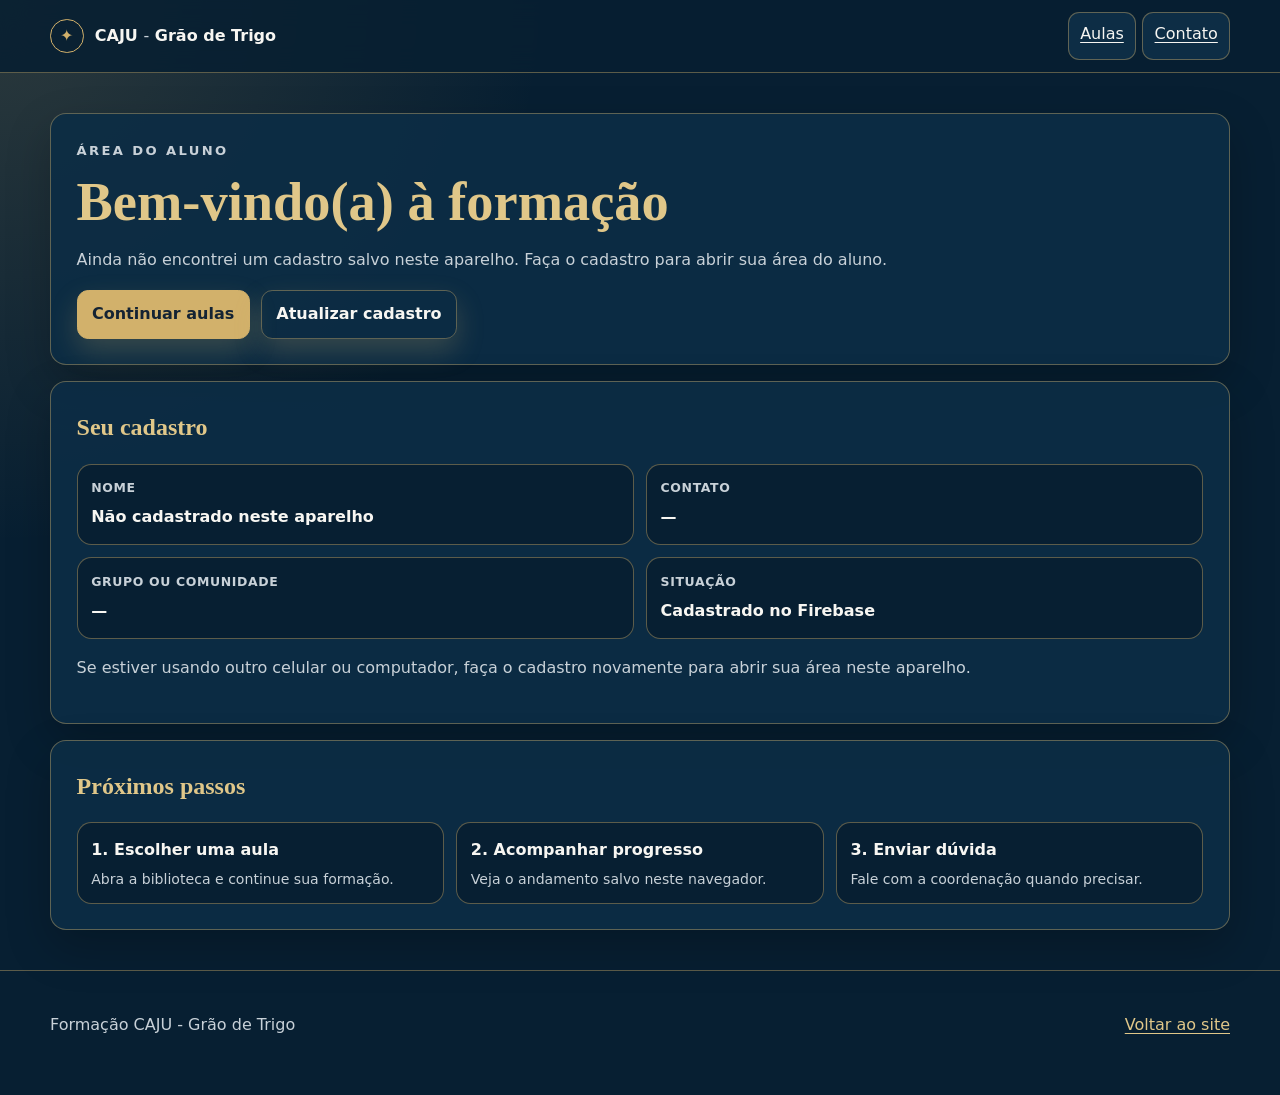
<file: aluno.html>
<!doctype html>
<html lang="pt-BR" data-theme="dark">
<head>
  <meta charset="utf-8">
  <meta name="viewport" content="width=device-width,initial-scale=1">
  <meta name="description" content="Área do aluno da Formação CAJU - Grão de Trigo.">
  <meta name="theme-color" content="#071f32">
  <title>Área do aluno | Formação CAJU - Grão de Trigo</title>
  <link rel="icon" href="assets/icons/favicon.svg" type="image/svg+xml">
  <link rel="stylesheet" href="css/styles.css?v=students4">
  <script defer src="js/config.js?v=students4"></script>
  <script defer src="js/student-area.js?v=students4"></script>
</head>
<body class="student-area-page">
  <a class="skip-link" href="#conteudo-aluno">Pular para a área do aluno</a>

  <header class="site-header">
    <div class="container header-row">
      <a class="brand" href="index.html" aria-label="Formação CAJU - Grão de Trigo — página inicial">
        <span class="brand-mark" aria-hidden="true">✦</span>
        <span class="brand-text"><strong>CAJU</strong> <span class="brand-separator">-</span> Grão de Trigo</span>
      </a>
      <div class="header-actions" aria-label="Ações do aluno">
        <a class="icon-btn" href="index.html#aulas">Aulas</a>
        <a class="icon-btn" href="index.html#contato">Contato</a>
      </div>
    </div>
  </header>

  <main id="conteudo-aluno" class="container student-area-shell">
    <section class="student-welcome-card" aria-labelledby="student-area-title">
      <p class="eyebrow">Área do aluno</p>
      <h1 id="student-area-title" data-student-area-title>Bem-vindo(a) à formação</h1>
      <p data-student-area-message>Carregando seu cadastro neste aparelho…</p>
      <div class="student-area-actions">
        <a class="btn" href="index.html#aulas">Continuar aulas</a>
        <a class="btn secondary" href="index.html#cadastro">Atualizar cadastro</a>
      </div>
    </section>

    <section class="student-data-card" aria-labelledby="student-data-title">
      <h2 id="student-data-title">Seu cadastro</h2>
      <dl class="student-data-list">
        <div><dt>Nome</dt><dd data-student-name>—</dd></div>
        <div><dt>Contato</dt><dd data-student-contact>—</dd></div>
        <div><dt>Grupo ou comunidade</dt><dd data-student-group>—</dd></div>
        <div><dt>Situação</dt><dd>Cadastrado no Firebase</dd></div>
      </dl>
      <p class="student-data-note">Se estiver usando outro celular ou computador, faça o cadastro novamente para abrir sua área neste aparelho.</p>
    </section>

    <section class="student-next-card" aria-labelledby="student-next-title">
      <h2 id="student-next-title">Próximos passos</h2>
      <div class="student-next-grid">
        <a href="index.html#aulas"><strong>1. Escolher uma aula</strong><span>Abra a biblioteca e continue sua formação.</span></a>
        <a href="index.html#jornada"><strong>2. Acompanhar progresso</strong><span>Veja o andamento salvo neste navegador.</span></a>
        <a href="index.html#contato"><strong>3. Enviar dúvida</strong><span>Fale com a coordenação quando precisar.</span></a>
      </div>
    </section>
  </main>

  <footer class="site-footer"><div class="container footer-row"><span>Formação CAJU - Grão de Trigo</span><a href="index.html">Voltar ao site</a></div></footer>
</body>
</html>
</file>
<file: css/styles.css>
:root {
  color-scheme: dark;
  --bg: #071f32;
  --surface: #0d2d45;
  --surface-2: #123851;
  --text: #f7f6f2;
  --muted: #c8d1d8;
  --gold: #d2b16b;
  --gold-strong: #e0c789;
  --wine: #c86472;
  --line: rgba(210,177,107,.42);
  --shadow: 0 18px 45px rgba(0,0,0,.22);
  --radius: 1rem;
  --max: 1180px;
  --font-scale: 1;
}

html[data-theme="light"] {
  color-scheme: light;
  --bg: #f4ead8;
  --surface: #fffaf1;
  --surface-2: #f0dfc1;
  --text: #2c2018;
  --muted: #65574b;
  --gold: #8b5f14;
  --gold-strong: #6f480a;
  --wine: #8d2d3e;
  --line: rgba(79,53,31,.26);
  --shadow: 0 16px 35px rgba(77,51,28,.12);
}

* { box-sizing: border-box; }
[hidden] { display: none !important; }
html { scroll-behavior: smooth; font-size: calc(100% * var(--font-scale)); }
body {
  margin: 0;
  background:
    radial-gradient(circle at 20% -10%, rgba(210,177,107,.08), transparent 30rem),
    var(--bg);
  color: var(--text);
  font-family: Inter, ui-sans-serif, system-ui, -apple-system, BlinkMacSystemFont, "Segoe UI", sans-serif;
  line-height: 1.65;
  min-height: 100vh;
}
img { max-width: 100%; height: auto; display: block; }
a { color: var(--gold-strong); text-underline-offset: .18em; }
a:hover { text-decoration-thickness: .14em; }
button, input { font: inherit; }
button { cursor: pointer; }

.skip-link {
  position: fixed; top: .5rem; left: .5rem; z-index: 999;
  transform: translateY(-180%);
  background: #fff; color: #111; padding: .7rem 1rem; border-radius: .5rem;
}
.skip-link:focus { transform: translateY(0); }

:focus-visible {
  outline: 3px solid #ffdd74;
  outline-offset: 3px;
}

.sr-only {
  position: absolute !important; width: 1px; height: 1px; padding: 0; margin: -1px;
  overflow: hidden; clip: rect(0,0,0,0); white-space: nowrap; border: 0;
}

.container { width: min(calc(100% - 2rem), var(--max)); margin-inline: auto; }

.site-header {
  position: sticky; top: 0; z-index: 50;
  backdrop-filter: blur(14px);
  background: color-mix(in srgb, var(--bg) 88%, transparent);
  border-bottom: 1px solid var(--line);
}
.header-row { display: flex; align-items: center; justify-content: space-between; gap: 1rem; min-height: 72px; }
.brand { display: inline-flex; align-items: center; gap: .7rem; color: var(--text); text-decoration: none; font-weight: 800; }
.brand-mark { width: 2.1rem; height: 2.1rem; border: 1px solid var(--gold); border-radius: 50%; display: grid; place-items: center; color: var(--gold); }
.header-actions { display: flex; flex-wrap: wrap; gap: .4rem; }
.icon-btn {
  min-width: 44px; min-height: 44px; padding: .5rem .7rem;
  border: 1px solid var(--line); border-radius: .7rem;
  background: var(--surface); color: var(--text);
}
.icon-btn:hover { border-color: var(--gold); }

.progress-track { position: fixed; inset: 0 0 auto 0; height: 4px; z-index: 70; background: transparent; }
.progress-bar { width: 0; height: 100%; background: var(--gold); }

.hero { padding: clamp(4.5rem, 10vw, 8rem) 0 4rem; text-align: center; }
.eyebrow { margin: 0 0 .8rem; color: var(--gold); font-size: .82rem; font-weight: 800; letter-spacing: .18em; text-transform: uppercase; }
.hero h1, .lesson-hero h1 {
  margin: 0;
  font-family: Georgia, "Times New Roman", serif;
  color: var(--gold-strong);
  font-size: 4.8rem;
  line-height: 1.02;
  text-wrap: balance;
}
.hero p { max-width: 760px; margin: 1.25rem auto 0; color: var(--muted); font-size: 1.2rem; }

.search-panel { margin: 2rem auto 0; max-width: 760px; text-align: left; }
.search-label { display: block; margin-bottom: .45rem; font-weight: 750; }
.search-wrap { display: flex; gap: .6rem; }
.search-wrap input {
  width: 100%; min-height: 50px; border: 1px solid var(--line); border-radius: .8rem;
  background: var(--surface); color: var(--text); padding: .75rem 1rem;
}
.search-note { margin: .55rem 0 0; color: var(--muted); font-size: .92rem; }

.section { padding: 2rem 0 5rem; }
.section-title { font-family: Georgia, "Times New Roman", serif; color: var(--gold-strong); font-size: 2.4rem; margin: 0 0 1.5rem; }

.lesson-grid { display: grid; grid-template-columns: repeat(auto-fit, minmax(min(100%, 260px), 1fr)); gap: 1rem; }
.lesson-card {
  display: flex; flex-direction: column; min-height: 320px;
  background: linear-gradient(155deg, color-mix(in srgb, var(--surface) 93%, transparent), var(--surface));
  border: 1px solid var(--line); border-radius: var(--radius); overflow: hidden; box-shadow: var(--shadow);
}
.lesson-card[hidden] { display: none; }
.lesson-card-cover { aspect-ratio: 16 / 9; background: radial-gradient(circle, rgba(210,177,107,.13), transparent 60%), var(--surface-2); overflow: hidden; }
.lesson-card-cover img { width: 100%; height: 100%; object-fit: cover; }
.lesson-card-cover.placeholder { display: grid; place-items: center; color: var(--gold); font: 700 3rem Georgia, serif; }
.lesson-card-body { display: flex; flex: 1; flex-direction: column; padding: 1.1rem; }
.lesson-meta { display: flex; gap: .5rem; flex-wrap: wrap; align-items: center; color: var(--muted); font-size: .8rem; text-transform: uppercase; letter-spacing: .08em; }
.pill { display: inline-flex; align-items: center; min-height: 28px; padding: .2rem .55rem; border: 1px solid var(--line); border-radius: 999px; }
.lesson-card h3 { margin: .8rem 0 .3rem; font-family: Georgia, "Times New Roman", serif; font-size: 1.55rem; color: var(--gold-strong); line-height: 1.15; }
.lesson-card p { margin: 0; color: var(--muted); }
.card-actions { display: flex; gap: .55rem; flex-wrap: wrap; margin-top: auto; padding-top: 1rem; }
.btn {
  display: inline-flex; align-items: center; justify-content: center; min-height: 44px; padding: .65rem .9rem;
  border-radius: .7rem; border: 1px solid var(--gold); background: var(--gold); color: #142333;
  font-weight: 800; text-decoration: none;
  box-shadow: 0 12px 28px color-mix(in srgb, var(--gold) 22%, transparent);
  transition: transform .18s ease, box-shadow .18s ease, border-color .18s ease, filter .18s ease;
}
.btn:hover { filter: brightness(1.05); transform: translateY(-2px); box-shadow: 0 16px 34px color-mix(in srgb, var(--gold) 30%, transparent); }
.btn.secondary { background: transparent; color: var(--text); border-color: var(--line); }
.btn.secondary:hover { border-color: var(--gold); }
.btn[aria-disabled="true"] { opacity: .55; cursor: not-allowed; }

.lesson-hero { padding: clamp(3rem, 8vw, 7rem) 0 2.5rem; }
.breadcrumbs { margin-bottom: 1.4rem; color: var(--muted); font-size: .92rem; }
.lesson-hero h1 { font-size: 4.2rem; }
.lesson-subtitle { max-width: 820px; margin: 1rem 0 0; color: var(--muted); font-size: 1.2rem; }
.lesson-badges { display: flex; gap: .5rem; flex-wrap: wrap; margin-top: 1.25rem; }


.lesson-main { min-width: 0; }
.lead-card { padding: clamp(1.2rem, 3vw, 2rem); background: var(--surface); border: 1px solid var(--line); border-radius: var(--radius); box-shadow: var(--shadow); }
.lead-card p { margin: 0; font-size: 1.08rem; color: var(--muted); }

.cover-figure, .media-card { margin: 1.5rem 0; }
.cover-figure img, .media-card img { border-radius: var(--radius); border: 1px solid var(--line); box-shadow: var(--shadow); width: 100%; }
figcaption { margin-top: .65rem; color: var(--muted); font-size: .92rem; }

.lesson-section { scroll-margin-top: 100px; padding: 2.5rem 0; border-bottom: 1px solid var(--line); }
.lesson-section h2 { font-family: Georgia, "Times New Roman", serif; color: var(--gold-strong); font-size: 2rem; line-height: 1.15; margin: 0 0 .8rem; }
.lesson-section p { color: var(--muted); max-width: 72ch; }

.media-gallery { display: grid; gap: 1rem; margin-top: 1.5rem; }
.media-card { margin: 0; padding: .8rem; border: 1px solid var(--line); border-radius: var(--radius); background: var(--surface); }
.media-card button { all: unset; display: block; cursor: zoom-in; width: 100%; }
.media-card h3 { margin: .8rem 0 .2rem; font-family: Georgia, serif; color: var(--gold-strong); font-size: 1.35rem; }
.media-card p { margin: 0; color: var(--muted); }

.pdf-card { margin: 2rem 0; padding: 1rem; border-left: 4px solid var(--gold); background: var(--surface); border-radius: .5rem; }
.pdf-card p { margin: 0 0 .8rem; color: var(--muted); }

.completion { margin: 2rem 0 4rem; padding: 1.2rem; border: 1px solid var(--line); border-radius: var(--radius); background: var(--surface); }
.completion[data-complete="true"] { border-color: var(--gold); }

.site-footer { border-top: 1px solid var(--line); padding: 2rem 0 3rem; color: var(--muted); }
.footer-row { display: flex; align-items: center; justify-content: space-between; gap: 1rem; flex-wrap: wrap; }
.mobile-bottom-nav { display: none; }
.site-credit {
  display: inline-flex;
  align-items: center;
  min-height: 44px;
  padding: .35rem .65rem;
  border: 1px solid var(--line);
  border-radius: .65rem;
  color: var(--gold-strong);
  font-size: .84rem;
  font-weight: 850;
  text-decoration: none;
}
.site-credit:hover {
  border-color: var(--gold);
  background: var(--surface);
}

.dialog-media { width: min(94vw, 1400px); max-height: 92vh; border: 1px solid var(--line); border-radius: var(--radius); padding: 0; background: var(--bg); color: var(--text); }
.dialog-media::backdrop { background: rgba(0,0,0,.78); }
.dialog-toolbar { display: flex; justify-content: space-between; gap: 1rem; align-items: center; padding: .75rem 1rem; border-bottom: 1px solid var(--line); }
.dialog-toolbar h2 { margin: 0; font-size: 1rem; }
.dialog-body { padding: 1rem; overflow: auto; max-height: calc(92vh - 65px); }
.dialog-body img { margin-inline: auto; }

.empty-state { padding: 1.5rem; border: 1px dashed var(--line); border-radius: var(--radius); color: var(--muted); }

@media (max-width: 820px) {
  .header-row { align-items: flex-start; padding: .65rem 0; }
  .brand-text { display: none; }}

@media (max-width: 520px) {
  .container { width: min(calc(100% - 1.2rem), var(--max)); }
  .hero { padding-top: 3.5rem; }
  .search-wrap { flex-direction: column; }
  .header-actions .text-label { display: none; }
}

@media (prefers-reduced-motion: reduce) {
  *, *::before, *::after { scroll-behavior: auto !important; transition: none !important; animation: none !important; }
}

@media (forced-colors: active) {
  .btn, .icon-btn, .lesson-card, .toc, .media-card { border: 1px solid ButtonText; }
}

/* =========================================================
   Leitor de aula v2 — sidebar + conteúdo HTML acessível
   ========================================================= */

.lesson-shell {
  display: grid;
  grid-template-columns: minmax(250px, 290px) minmax(0, 1fr);
  gap: clamp(1.5rem, 4vw, 3.5rem);
  align-items: start;
  padding: 2rem 0 5rem;
}

.lesson-sidebar {
  position: sticky;
  top: 88px;
  max-height: calc(100vh - 108px);
  overflow: auto;
  scrollbar-width: thin;
  border: 1px solid var(--line);
  border-radius: var(--radius);
  background: color-mix(in srgb, var(--surface) 96%, transparent);
  box-shadow: var(--shadow);
}

.sidebar-content { padding: .95rem; }
.sidebar-nav + .toc-nav,
.toc-nav + .sidebar-docs { margin-top: 1.1rem; padding-top: 1.1rem; border-top: 1px solid var(--line); }
.sidebar-heading {
  margin: 0 0 .65rem;
  color: var(--gold-strong);
  font-family: Georgia, "Times New Roman", serif;
  font-size: 1rem;
  letter-spacing: .02em;
}

.sidebar-lessons,
.toc-nav ol {
  list-style: none;
  padding: 0;
  margin: 0;
  display: grid;
  gap: .28rem;
}

.sidebar-lesson a,
.sidebar-lesson.is-pending {
  display: grid;
  grid-template-columns: 2.35rem 1fr;
  gap: .65rem;
  align-items: start;
  padding: .62rem;
  border-radius: .7rem;
  color: var(--text);
  text-decoration: none;
}
.sidebar-lesson a:hover,
.sidebar-lesson a[aria-current="page"] { background: var(--surface-2); }
.sidebar-lesson a[aria-current="page"] { box-shadow: inset 3px 0 0 var(--gold); }
.sidebar-lesson.is-pending { opacity: .58; }
.lesson-nav-number {
  display: grid;
  place-items: center;
  min-height: 2rem;
  border: 1px solid var(--line);
  border-radius: .55rem;
  color: var(--gold-strong);
  font-size: .78rem;
  font-weight: 900;
}
.sidebar-lesson strong { display: block; font-size: .86rem; line-height: 1.25; }
.sidebar-lesson small { display: block; margin-top: .15rem; color: var(--muted); font-size: .7rem; letter-spacing: .05em; text-transform: uppercase; }

.toc-nav a {
  display: grid;
  grid-template-columns: 2rem 1fr;
  gap: .45rem;
  padding: .46rem .52rem;
  border-radius: .55rem;
  color: var(--muted);
  text-decoration: none;
  font-size: .82rem;
  line-height: 1.3;
}
.toc-nav a > span { color: var(--gold); font-variant-numeric: tabular-nums; }
.toc-nav a:hover,
.toc-nav a.is-active,
.toc-nav a[aria-current="location"] { background: var(--surface-2); color: var(--text); }
.toc-nav a.is-active { box-shadow: inset 3px 0 0 var(--gold); }
.toc-empty { display: block; padding: .5rem; color: var(--muted); font-size: .82rem; }

.sidebar-docs { display: grid; gap: .45rem; }
.sidebar-action {
  display: block;
  min-height: 42px;
  padding: .55rem .65rem;
  border: 1px solid var(--line);
  border-radius: .6rem;
  color: var(--text);
  text-decoration: none;
  font-size: .82rem;
}
.sidebar-action:hover { border-color: var(--gold); background: var(--surface-2); }

.lesson-main { min-width: 0; max-width: 900px; }
.accessibility-note { margin-top: .75rem !important; font-size: .94rem !important; }

.prose { max-width: 74ch; }
.prose p { margin: 0 0 1rem; color: var(--muted); }
.prose p:last-child { margin-bottom: 0; }
.content-list {
  max-width: 72ch;
  margin: 1rem 0 0;
  padding-left: 1.35rem;
  color: var(--muted);
}
.content-list li + li { margin-top: .55rem; }
.content-callout {
  max-width: 72ch;
  margin: 1.25rem 0 0;
  padding: 1rem 1.1rem;
  border-left: 4px solid var(--gold);
  border-radius: .45rem;
  background: var(--surface);
}
.content-callout h3 { margin: 0 0 .35rem; color: var(--gold-strong); font-family: Georgia, serif; font-size: 1.05rem; }
.content-callout p { margin: 0; color: var(--muted); }
.content-quote {
  max-width: 68ch;
  margin: 1.2rem 0;
  padding: 1rem 1.2rem;
  border-left: 3px solid var(--gold);
  background: var(--surface);
  color: var(--text);
}
.content-quote p { margin: 0; }
.content-quote footer { margin-top: .55rem; color: var(--muted); }

.section-media {
  display: grid;
  gap: 1.25rem;
  margin-top: 1.6rem;
}
.inline-media { max-width: 100%; }
.inline-media button:focus-visible { outline: 3px solid #ffdd74; outline-offset: 4px; border-radius: var(--radius); }

.pdf-section { border-bottom: 0; }
.pdf-explanation { max-width: 70ch; }
.pdf-actions { display: flex; gap: .7rem; flex-wrap: wrap; margin-top: 1rem; }
.pdf-frame-slot { margin-top: 1rem; }
.pdf-frame-slot:empty { display: none; }
.pdf-frame {
  display: block;
  width: 100%;
  min-height: min(78vh, 760px);
  border: 1px solid var(--line);
  border-radius: var(--radius);
  background: #fff;
}

.mobile-nav-button { display: none; margin-top: 1.25rem; }
.mobile-sidebar-dialog {
  width: min(92vw, 420px);
  height: min(88vh, 780px);
  max-height: 88vh;
  margin: auto 0 auto auto;
  border: 1px solid var(--line);
  border-radius: var(--radius) 0 0 var(--radius);
  padding: 0;
  background: var(--bg);
  color: var(--text);
  box-shadow: var(--shadow);
}
.mobile-sidebar-dialog::backdrop { background: rgba(0,0,0,.68); }
.mobile-sidebar-toolbar {
  position: sticky;
  top: 0;
  z-index: 2;
  display: flex;
  align-items: center;
  justify-content: space-between;
  gap: 1rem;
  padding: .8rem .9rem;
  border-bottom: 1px solid var(--line);
  background: var(--bg);
}
.mobile-sidebar-toolbar h2 { margin: 0; color: var(--gold-strong); font: 700 1.05rem Georgia, serif; }
.mobile-sidebar-scroll { overflow: auto; height: calc(100% - 64px); }
.mobile-sidebar-dialog .sidebar-content { padding: .9rem; }

@media (max-width: 980px) {
  .lesson-shell { grid-template-columns: 1fr; }
  .lesson-sidebar { display: none; }
  .mobile-nav-button { display: inline-flex; }
  .lesson-main { max-width: none; }
}

@media (max-width: 620px) {
  .lesson-hero { padding-top: 2.3rem; }
  .pdf-actions { flex-direction: column; align-items: stretch; }
  .pdf-actions .btn { width: 100%; }
  .pdf-frame { min-height: 70vh; }
  .mobile-sidebar-dialog { width: 96vw; }
}

@media print {
  .site-header,
  .lesson-sidebar,
  .mobile-nav-button,
  .progress-track,
  .pdf-actions,
  .completion,
  .site-footer { display: none !important; }
  body { background: #fff; color: #000; }
  .lesson-shell { display: block; padding: 0; }
  .lesson-main { max-width: none; }
  .lesson-section { break-inside: avoid; }
  .media-card { break-inside: avoid; box-shadow: none; }
}

/* =========================================================
   Página inicial v3 — sidebar + visual editorial responsivo
   ========================================================= */

.home-page {
  background:
    linear-gradient(90deg, transparent 0 49.8%, rgba(210,177,107,.025) 50%, transparent 50.2%),
    radial-gradient(circle at 76% 8%, rgba(210,177,107,.12), transparent 24rem),
    radial-gradient(circle at 8% 18%, rgba(200,100,114,.06), transparent 22rem),
    var(--bg);
}

.home-page .container {
  width: min(calc(100% - 2rem), 1380px);
}

.home-page .site-header {
  box-shadow: 0 1px 0 rgba(255,255,255,.015);
}

.home-page .brand-text strong {
  color: var(--gold-strong);
  font-weight: 900;
}

.home-shell {
  display: grid;
  grid-template-columns: minmax(250px, 285px) minmax(0, 1fr);
  gap: clamp(1.5rem, 3vw, 3rem);
  align-items: start;
  padding-block: 1.2rem 4rem;
}

.home-sidebar {
  position: sticky;
  top: 88px;
  max-height: calc(100vh - 105px);
  overflow: auto;
  scrollbar-width: thin;
  scrollbar-color: var(--line) transparent;
}

.home-sidebar > div > .sidebar-content,
.home-mobile-sidebar .sidebar-content {
  border: 1px solid var(--line);
  border-radius: 1.15rem;
  background:
    linear-gradient(160deg, rgba(255,255,255,.025), transparent 32%),
    color-mix(in srgb, var(--surface) 96%, transparent);
  box-shadow: var(--shadow);
}

.sidebar-library-mark {
  min-height: 118px;
  margin: -.95rem -.95rem 1rem;
  padding: 1.15rem;
  display: grid;
  align-content: center;
  justify-items: start;
  position: relative;
  overflow: hidden;
  border-bottom: 1px solid var(--line);
  background:
    radial-gradient(circle at 82% 28%, rgba(210,177,107,.17), transparent 6rem),
    linear-gradient(135deg, color-mix(in srgb, var(--surface-2) 82%, transparent), var(--surface));
}

.sidebar-library-mark::before,
.sidebar-library-mark::after {
  content: "";
  position: absolute;
  border: 1px solid var(--line);
  transform: rotate(45deg);
}
.sidebar-library-mark::before { width: 82px; height: 82px; right: -28px; top: -26px; }
.sidebar-library-mark::after { width: 36px; height: 36px; right: 34px; bottom: -18px; }
.sidebar-library-mark span {
  font: 800 1.65rem/1 Georgia, "Times New Roman", serif;
  letter-spacing: .18em;
  color: var(--gold-strong);
}
.sidebar-library-mark i {
  display: block;
  width: 58px;
  height: 1px;
  margin-top: .75rem;
  background: var(--gold);
  box-shadow: 16px 6px 0 -0.3px var(--gold);
}

.home-primary-nav {
  display: grid;
  gap: .22rem;
}

.home-nav-link {
  display: flex;
  align-items: center;
  gap: .65rem;
  min-height: 42px;
  padding: .55rem .65rem;
  border-radius: .65rem;
  color: var(--text);
  text-decoration: none;
  font-size: .86rem;
  font-weight: 700;
}
.home-nav-link span { width: 1.35rem; color: var(--gold); text-align: center; }
.home-nav-link:hover,
.home-nav-link[aria-current="page"] { background: var(--surface-2); }

.home-primary-nav .home-nav-link {
  min-height: 44px;
  padding-block: .45rem;
}

.home-sidebar .sidebar-library-mark,
.home-mobile-sidebar .sidebar-library-mark {
  min-height: 78px;
  margin-bottom: .7rem;
  padding: .85rem 1rem;
}

.home-sidebar .student-panel,
.home-mobile-sidebar .student-panel {
  margin-bottom: .75rem;
  padding: .7rem;
}

.home-sidebar .student-help,
.home-mobile-sidebar .student-help {
  margin-top: .35rem;
  font-size: .68rem;
}

.home-sidebar .home-lessons-nav,
.home-mobile-sidebar .home-lessons-nav {
  margin-top: .85rem;
  padding-top: .85rem;
}

.home-sidebar .sidebar-growth-note,
.home-mobile-sidebar .sidebar-growth-note {
  margin-top: .75rem;
  padding: .65rem;
}

.sidebar-more {
  margin-top: .18rem;
}

.sidebar-more summary {
  display: flex;
  align-items: center;
  min-height: 44px;
  padding: .45rem .65rem;
  border-radius: .65rem;
  color: var(--gold-strong);
  font-size: .84rem;
  font-weight: 800;
  cursor: pointer;
}

.sidebar-more summary:hover,
.sidebar-more[open] summary {
  background: var(--surface-2);
}

.sidebar-more-grid {
  display: grid;
  grid-template-columns: repeat(2, minmax(0, 1fr));
  gap: .22rem;
  margin-top: .18rem;
}

.sidebar-more-grid .home-nav-link {
  min-height: 44px;
  padding-inline: .45rem;
  font-size: .78rem;
}

.sidebar-more-grid .home-nav-link span {
  width: 1rem;
}

.home-lessons-nav {
  margin-top: 1.1rem;
  padding-top: 1.1rem;
  border-top: 1px solid var(--line);
}
.sidebar-title-row {
  display: flex;
  align-items: center;
  justify-content: space-between;
  gap: .8rem;
}
.sidebar-count {
  display: inline-grid;
  place-items: center;
  min-width: 2.6rem;
  min-height: 1.7rem;
  padding-inline: .4rem;
  border: 1px solid var(--line);
  border-radius: 999px;
  color: var(--muted);
  font-size: .7rem;
  font-weight: 900;
  font-variant-numeric: tabular-nums;
}

.sidebar-growth-note {
  display: grid;
  grid-template-columns: auto 1fr;
  gap: .65rem;
  margin-top: 1rem;
  padding: .8rem;
  border: 1px dashed var(--line);
  border-radius: .75rem;
  color: var(--muted);
}
.sidebar-growth-note strong,
.sidebar-growth-note small { display: block; }
.sidebar-growth-note strong { color: var(--text); font-size: .78rem; }
.sidebar-growth-note small { margin-top: .2rem; font-size: .69rem; line-height: 1.35; }
.growth-dot {
  width: .65rem;
  height: .65rem;
  margin-top: .22rem;
  border-radius: 50%;
  background: var(--gold);
  box-shadow: 0 0 0 4px color-mix(in srgb, var(--gold) 12%, transparent);
}

.home-main { min-width: 0; }
.home-menu-button { display: none; }

.home-hero {
  position: relative;
  isolation: isolate;
  display: grid;
  grid-template-columns: minmax(0, 1.08fr) minmax(320px, .92fr);
  gap: clamp(1.4rem, 3vw, 2.5rem);
  align-items: stretch;
  min-height: 590px;
  padding: clamp(1.4rem, 3vw, 2.4rem);
  overflow: hidden;
  border: 1px solid var(--line);
  border-radius: 1.4rem;
  background:
    radial-gradient(circle at 82% 12%, color-mix(in srgb, var(--gold) 18%, transparent), transparent 14rem),
    radial-gradient(circle at 8% 88%, color-mix(in srgb, var(--wine) 22%, transparent), transparent 15rem),
    linear-gradient(135deg, rgba(210,177,107,.05), transparent 40%),
    var(--surface);
  box-shadow: var(--shadow);
}

.home-hero::before {
  content: "";
  position: absolute;
  z-index: -1;
  width: 320px;
  height: 320px;
  left: -180px;
  bottom: -190px;
  border: 1px solid var(--line);
  border-radius: 50%;
  box-shadow: 0 0 0 46px rgba(210,177,107,.025), 0 0 0 92px rgba(210,177,107,.018);
}

.home-hero-copy {
  display: flex;
  flex-direction: column;
  justify-content: center;
  padding: clamp(.3rem, 2vw, 1.3rem);
}

.home-hero h1 {
  max-width: 9ch;
  margin: 0;
  color: var(--gold-strong);
  font: 700 5rem/.94 Georgia, "Times New Roman", serif;
  letter-spacing: 0;
  text-wrap: balance;
}

.home-hero-lead {
  max-width: 620px;
  margin: 1.35rem 0 0;
  color: var(--muted);
  font-size: 1.15rem;
  line-height: 1.65;
}

.hero-actions {
  display: flex;
  flex-wrap: wrap;
  gap: .7rem;
  margin-top: 1.7rem;
}

.home-highlight-grid {
  display: grid;
  grid-template-columns: repeat(3, minmax(0, 1fr));
  gap: .9rem;
  margin-top: 1rem;
}

.home-highlight-grid article {
  position: relative;
  overflow: hidden;
  min-height: 150px;
  padding: 1rem;
  border: 1px solid var(--line);
  border-radius: 1rem;
  background:
    linear-gradient(145deg, color-mix(in srgb, var(--surface-2) 72%, transparent), var(--surface));
  box-shadow: 0 14px 32px rgba(0,0,0,.14);
}

.home-highlight-grid article::after {
  content: "";
  position: absolute;
  width: 110px;
  height: 110px;
  right: -48px;
  bottom: -58px;
  border: 1px solid color-mix(in srgb, var(--gold) 55%, transparent);
  border-radius: 50%;
}

.home-highlight-grid span {
  display: grid;
  place-items: center;
  width: 2.25rem;
  height: 2.25rem;
  margin-bottom: .85rem;
  border-radius: .8rem;
  background: color-mix(in srgb, var(--gold) 20%, transparent);
  color: var(--gold-strong);
  font-weight: 950;
}

.home-highlight-grid strong {
  display: block;
  color: var(--text);
  font-size: 1rem;
}

.home-highlight-grid p {
  margin: .3rem 0 0;
  color: var(--muted);
  font-size: .86rem;
  line-height: 1.5;
}

.home-stats {
  display: flex;
  flex-wrap: wrap;
  gap: 1.5rem;
  margin: 2rem 0 0;
  padding: 1.1rem 0 0;
  border-top: 1px solid var(--line);
}
.home-stats div { min-width: 100px; }
.home-stats dt {
  color: var(--gold-strong);
  font: 700 1.65rem/1 Georgia, "Times New Roman", serif;
}
.home-stats dd { margin: .3rem 0 0; color: var(--muted); font-size: .72rem; text-transform: uppercase; letter-spacing: .08em; }

.home-hero-visual {
  position: relative;
  display: flex;
  flex-direction: column;
  justify-content: end;
  margin: 0;
  min-height: 100%;
  padding: .8rem;
  border: 1px solid var(--line);
  border-radius: 1.1rem;
  background: var(--surface-2);
  overflow: hidden;
}

.hero-image-frame {
  position: absolute;
  inset: 0;
  overflow: hidden;
}
.hero-image-frame::after {
  content: "";
  position: absolute;
  inset: 0;
  background: linear-gradient(to top, rgba(3,17,28,.98) 0%, rgba(3,17,28,.52) 32%, transparent 66%);
  pointer-events: none;
}
.hero-image-frame picture,
.hero-image-frame img { width: 100%; height: 100%; }
.hero-image-frame img { object-fit: cover; object-position: center; }

.home-hero-visual figcaption {
  position: relative;
  z-index: 2;
  display: grid;
  gap: .28rem;
  margin: auto .25rem .25rem;
  padding: 1rem;
  color: #f9f5e9;
}
.home-hero-visual figcaption strong { font: 700 1.45rem/1.15 Georgia, serif; color: #f0d28f; }
.home-hero-visual figcaption > span:last-child { max-width: 36ch; color: #d8dde1; font-size: .86rem; }
.hero-visual-kicker { color: #e3bd6a; font-size: .72rem; font-weight: 900; text-transform: uppercase; letter-spacing: .13em; }

.home-intro-strip {
  display: grid;
  grid-template-columns: repeat(3, 1fr);
  gap: 1px;
  margin: 1.2rem 0 0;
  overflow: hidden;
  border: 1px solid var(--line);
  border-radius: 1rem;
  background: var(--line);
}
.home-intro-strip > div {
  display: grid;
  grid-template-columns: auto 1fr;
  column-gap: .85rem;
  align-items: start;
  padding: 1.05rem;
  background: var(--surface);
}
.home-intro-strip strong,
.home-intro-strip small { grid-column: 2; }
.home-intro-strip strong { color: var(--text); font-size: .9rem; }
.home-intro-strip small { margin-top: .18rem; color: var(--muted); font-size: .76rem; line-height: 1.45; }
.intro-icon {
  grid-row: 1 / span 2;
  display: grid;
  place-items: center;
  width: 2rem;
  height: 2rem;
  border: 1px solid var(--line);
  border-radius: 50%;
  color: var(--gold-strong);
  font-size: .68rem;
  font-weight: 900;
}

.start-section,
.access-section,
.contact-section,
.feedback-section,
.journey-section,
.next-section,
.experience-section,
.faq-section {
  margin-top: 1.2rem;
  border: 1px solid var(--line);
  border-radius: .9rem;
  background:
    linear-gradient(135deg, color-mix(in srgb, var(--surface) 94%, transparent), color-mix(in srgb, var(--surface-2) 80%, transparent));
  box-shadow: var(--shadow);
}

.start-section {
  display: grid;
  grid-template-columns: minmax(0, .8fr) minmax(0, 1.2fr);
  gap: 1px;
  overflow: hidden;
  background-color: var(--line);
}

.start-copy,
.start-steps article,
.access-section > div,
.access-list li {
  background: var(--surface);
}

.start-copy {
  padding: clamp(1rem, 3vw, 1.55rem);
}

.start-copy h2,
.access-section h2 {
  margin: 0;
  color: var(--gold-strong);
  font: 700 2rem/1.12 Georgia, "Times New Roman", serif;
}

.start-copy p:last-child,
.access-section p {
  margin: .8rem 0 0;
  color: var(--muted);
}

.start-steps {
  display: grid;
  grid-template-columns: repeat(3, minmax(0, 1fr));
  gap: 1px;
}

.start-steps article {
  min-width: 0;
  padding: 1rem;
}

.start-steps span {
  display: inline-grid;
  place-items: center;
  width: 2rem;
  height: 2rem;
  border: 1px solid var(--line);
  border-radius: 999px;
  color: var(--gold-strong);
  font-size: .78rem;
  font-weight: 900;
}

.start-steps h3 {
  margin: .8rem 0 .35rem;
  color: var(--text);
  font-size: 1rem;
  line-height: 1.25;
}

.start-steps p {
  margin: 0;
  color: var(--muted);
  font-size: .84rem;
  line-height: 1.5;
}

.access-section {
  display: grid;
  grid-template-columns: minmax(0, .9fr) minmax(0, 1.1fr);
  gap: 1px;
  overflow: hidden;
  background-color: var(--line);
}

.access-section > div {
  padding: clamp(1rem, 3vw, 1.55rem);
}

.access-list {
  list-style: none;
  display: grid;
  grid-template-columns: repeat(2, minmax(0, 1fr));
  gap: 1px;
  margin: 0;
  padding: 0;
}

.access-list li {
  display: grid;
  gap: .25rem;
  padding: 1rem;
}

.access-list strong {
  color: var(--text);
}

.access-list span {
  color: var(--muted);
  font-size: .84rem;
  line-height: 1.45;
}

.contact-section {
  display: grid;
  grid-template-columns: minmax(0, .9fr) minmax(0, 1.1fr);
  gap: 1px;
  overflow: hidden;
  background-color: var(--line);
}

.contact-copy,
.contact-form {
  background: var(--surface);
  padding: clamp(1rem, 3vw, 1.55rem);
}

.contact-copy h2 {
  margin: 0;
  color: var(--gold-strong);
  font: 700 2rem/1.12 Georgia, "Times New Roman", serif;
}

.contact-copy p:last-of-type {
  margin: .8rem 0 0;
  color: var(--muted);
}

.firebase-status {
  margin: .85rem 0 0;
  padding: .65rem .75rem;
  border: 1px solid var(--line);
  border-radius: .75rem;
  background: var(--bg);
  color: var(--muted);
  font-size: .8rem;
  line-height: 1.45;
}

.firebase-status[data-state="ready"] {
  border-color: color-mix(in srgb, #61d98b 45%, var(--line));
  color: #61d98b;
}

.contact-options {
  display: flex;
  flex-wrap: wrap;
  gap: .55rem;
  margin-top: 1rem;
}

.contact-option {
  display: inline-flex;
  align-items: center;
  min-height: 44px;
  padding: .5rem .7rem;
  border: 1px solid var(--line);
  border-radius: .65rem;
  color: var(--text);
  text-decoration: none;
  font-size: .86rem;
  font-weight: 800;
}

.contact-option:hover {
  border-color: var(--gold);
  background: var(--surface-2);
}

.contact-form {
  display: grid;
  gap: .9rem;
}

.contact-form-grid {
  display: grid;
  grid-template-columns: repeat(2, minmax(0, 1fr));
  gap: .8rem;
}

.contact-form label {
  display: grid;
  gap: .4rem;
  color: var(--text);
  font-weight: 800;
  font-size: .88rem;
}

.contact-form input,
.contact-form select,
.contact-form textarea {
  width: 100%;
  min-height: 48px;
  padding: .72rem .8rem;
  border: 1px solid var(--line);
  border-radius: .7rem;
  background: var(--bg);
  color: var(--text);
}

.contact-form textarea {
  min-height: 10rem;
}

.contact-actions {
  display: flex;
  flex-wrap: wrap;
  gap: .65rem;
}

.contact-status {
  min-height: 1.45em;
  margin: 0;
  color: var(--muted);
  font-size: .82rem;
}

.feedback-section {
  display: grid;
  grid-template-columns: minmax(0, .85fr) minmax(0, 1.15fr);
  gap: 1px;
  overflow: hidden;
  background-color: var(--line);
}

.feedback-copy,
.feedback-form {
  background: var(--surface);
  padding: clamp(1rem, 3vw, 1.55rem);
}

.feedback-copy h2 {
  margin: 0;
  color: var(--gold-strong);
  font: 700 2rem/1.12 Georgia, "Times New Roman", serif;
}

.feedback-copy p:last-child {
  margin: .8rem 0 0;
  color: var(--muted);
}

.feedback-form {
  display: grid;
  gap: .9rem;
}

.feedback-form fieldset {
  display: grid;
  grid-template-columns: repeat(3, minmax(0, 1fr));
  gap: .65rem;
  margin: 0;
  padding: 0;
  border: 0;
}

.feedback-form .feedback-tags {
  grid-template-columns: repeat(3, minmax(0, 1fr));
  padding-top: .15rem;
}

.feedback-form legend {
  grid-column: 1 / -1;
  margin-bottom: .15rem;
  color: var(--text);
  font-size: .88rem;
  font-weight: 800;
}

.feedback-form label {
  display: grid;
  gap: .4rem;
  color: var(--text);
  font-weight: 800;
  font-size: .88rem;
}

.feedback-form fieldset label {
  position: relative;
  grid-template-columns: 1fr;
  align-items: center;
  min-height: 48px;
  padding: .7rem .75rem .7rem 2.7rem;
  border: 1px solid var(--line);
  border-radius: .7rem;
  background: var(--bg);
  cursor: pointer;
}

.feedback-form .feedback-tags label {
  min-height: 44px;
  padding: .62rem .65rem;
  text-align: center;
}

.feedback-form input[type="radio"],
.feedback-form input[type="checkbox"] {
  position: absolute;
  inset: 0;
  width: 100%;
  height: 100%;
  opacity: 0;
  accent-color: var(--gold);
  cursor: pointer;
}

.feedback-form fieldset label::before {
  content: "";
  position: absolute;
  left: .85rem;
  top: 50%;
  width: 1rem;
  height: 1rem;
  border: 2px solid var(--line);
  border-radius: 50%;
  transform: translateY(-50%);
}

.feedback-form .feedback-tags label::before {
  display: none;
}

.feedback-form fieldset label:has(input:checked) {
  border-color: var(--gold);
  background: var(--surface-2);
}

.feedback-form fieldset label:has(input:checked)::before {
  border-color: var(--gold);
  box-shadow: inset 0 0 0 4px var(--surface-2);
  background: var(--gold);
}

.feedback-form textarea {
  width: 100%;
  min-height: 8rem;
  padding: .72rem .8rem;
  border: 1px solid var(--line);
  border-radius: .7rem;
  background: var(--bg);
  color: var(--text);
}

.feedback-status {
  min-height: 1.45em;
  margin: 0;
  color: var(--muted);
  font-size: .82rem;
}

.journey-section {
  display: grid;
  grid-template-columns: minmax(0, .95fr) minmax(0, 1.05fr);
  gap: 1px;
  overflow: hidden;
  background-color: var(--line);
}

.journey-copy,
.journey-panel {
  background: var(--surface);
  padding: clamp(1rem, 3vw, 1.55rem);
}

.journey-copy h2,
.next-section h2 {
  margin: 0;
  color: var(--gold-strong);
  font: 700 2rem/1.12 Georgia, "Times New Roman", serif;
}

.journey-copy p:last-of-type,
.next-section p,
.experience-grid p,
.faq-list p {
  color: var(--muted);
}

.journey-actions,
.next-actions {
  display: flex;
  flex-wrap: wrap;
  gap: .65rem;
  margin-top: 1rem;
}

.journey-panel {
  display: grid;
  align-content: center;
  gap: .75rem;
}

.journey-label {
  color: var(--muted);
  font-size: .76rem;
  font-weight: 850;
  letter-spacing: .08em;
  text-transform: uppercase;
}

.journey-panel strong {
  color: var(--gold-strong);
  font: 800 clamp(3rem, 8vw, 5.2rem)/.95 Georgia, "Times New Roman", serif;
}

.journey-bar {
  height: .85rem;
  overflow: hidden;
  border: 1px solid var(--line);
  border-radius: 999px;
  background: var(--bg);
}

.journey-bar span {
  display: block;
  width: 0;
  height: 100%;
  border-radius: inherit;
  background: linear-gradient(90deg, var(--gold), var(--gold-strong));
  transition: width .35s ease;
}

.journey-panel p {
  margin: 0;
  color: var(--text);
  font-weight: 800;
}

.journey-panel small {
  color: var(--muted);
}

.next-section {
  display: grid;
  grid-template-columns: minmax(0, .85fr) minmax(0, 1.15fr);
  gap: 1px;
  overflow: hidden;
  background-color: var(--line);
}

.next-section > div,
.next-card {
  background: var(--surface);
  padding: clamp(1rem, 3vw, 1.55rem);
}

.next-card {
  display: grid;
  gap: .7rem;
}

.next-card strong {
  color: var(--text);
  font-size: 1.05rem;
}

.next-icon {
  display: inline-grid;
  place-items: center;
  width: 3rem;
  height: 3rem;
  border: 1px solid var(--gold);
  border-radius: 1rem;
  background: color-mix(in srgb, var(--gold) 12%, transparent);
}

.experience-section,
.faq-section {
  padding: clamp(1rem, 3vw, 1.55rem);
}

.experience-grid {
  display: grid;
  grid-template-columns: repeat(3, minmax(0, 1fr));
  gap: .8rem;
  margin-top: 1rem;
}

.experience-grid article {
  min-width: 0;
  padding: 1rem;
  border: 1px solid var(--line);
  border-radius: .85rem;
  background: var(--surface);
}

.experience-grid span {
  display: inline-grid;
  place-items: center;
  width: 2.4rem;
  height: 2.4rem;
  border: 1px solid var(--line);
  border-radius: 999px;
  color: var(--gold-strong);
  font-weight: 900;
}

.experience-grid h3 {
  margin: .8rem 0 .35rem;
  color: var(--text);
  font-size: 1.02rem;
}

.experience-grid p {
  margin: 0;
  font-size: .86rem;
  line-height: 1.55;
}

.faq-list {
  display: grid;
  gap: .7rem;
  margin-top: 1rem;
}

.faq-list details {
  border: 1px solid var(--line);
  border-radius: .85rem;
  background: var(--surface);
}

.faq-list summary {
  padding: .85rem 1rem;
  color: var(--text);
  font-weight: 850;
  cursor: pointer;
}

.faq-list details[open] summary {
  color: var(--gold-strong);
  border-bottom: 1px solid var(--line);
}

.faq-list p {
  margin: 0;
  padding: .9rem 1rem 1rem;
}

.search-section {
  margin-top: 2.6rem;
  padding: clamp(1.25rem, 3vw, 1.8rem);
  border: 1px solid var(--line);
  border-radius: 1rem;
  background: color-mix(in srgb, var(--surface) 94%, transparent);
}
.search-heading,
.section-heading-row {
  display: flex;
  align-items: end;
  justify-content: space-between;
  gap: 1.5rem;
}
.search-heading h2 {
  margin: 0;
  color: var(--gold-strong);
  font: 700 2.4rem/1.1 Georgia, serif;
}
.search-heading > p { margin: 0 0 .25rem; color: var(--muted); font-size: .85rem; }
.home-search-panel { max-width: none; margin-top: 1.15rem; }
.home-search-panel .search-wrap { position: relative; }
.search-icon {
  position: absolute;
  left: 1rem;
  top: 50%;
  transform: translateY(-50%);
  color: var(--gold-strong);
  font-size: 1.2rem;
  pointer-events: none;
}
.home-search-panel input { padding-left: 2.8rem; min-height: 56px; }

.home-lessons-section { padding-top: 3.4rem; }
.section-heading-row { margin-bottom: 1.5rem; }
.section-heading-row .section-title { margin: 0; }
.section-support { max-width: 46ch; margin: 0 0 .2rem; color: var(--muted); text-align: right; }

.home-page .lesson-grid {
  grid-template-columns: repeat(2, minmax(0, 1fr));
  gap: 1.15rem;
}

.home-page .lesson-card {
  min-height: 440px;
  border-radius: 1.1rem;
  transition: transform .18s ease, border-color .18s ease, box-shadow .18s ease;
}
.home-page .lesson-card:hover {
  transform: translateY(-3px);
  border-color: color-mix(in srgb, var(--gold) 70%, var(--line));
  box-shadow: 0 22px 55px rgba(0,0,0,.24);
}
.home-page .lesson-card-cover { aspect-ratio: 16 / 8.4; }
.home-page .lesson-card-cover img { object-position: center; }
.home-page .lesson-card-cover.placeholder {
  position: relative;
  isolation: isolate;
  place-items: unset;
  align-content: center;
  justify-content: center;
  text-align: center;
  gap: .15rem;
  background:
    radial-gradient(circle at 50% 45%, rgba(210,177,107,.12), transparent 8rem),
    linear-gradient(145deg, var(--surface-2), var(--surface));
}
.home-page .lesson-card-cover.placeholder::before,
.home-page .lesson-card-cover.placeholder::after {
  content: "";
  position: absolute;
  z-index: -1;
  border: 1px solid var(--line);
  transform: rotate(45deg);
}
.home-page .lesson-card-cover.placeholder::before { width: 130px; height: 130px; left: -62px; bottom: -68px; }
.home-page .lesson-card-cover.placeholder::after { width: 82px; height: 82px; right: -38px; top: -40px; }
.placeholder-glyph { color: var(--gold); font: 400 1.3rem Georgia, serif; }
.placeholder-number { color: var(--gold-strong); font: 700 3rem/1 Georgia, serif; }
.placeholder-axis { color: var(--muted); font-size: .65rem; font-weight: 900; letter-spacing: .18em; }

.home-page .lesson-card-body { padding: 1.25rem; }
.lesson-number-label { color: var(--gold-strong); font-weight: 900; }
.completion-pill { border-color: color-mix(in srgb, var(--gold) 70%, var(--line)); color: var(--gold-strong); }
.home-page .lesson-card h3 { font-size: 1.65rem; }
.lesson-card-subtitle { margin-bottom: .7rem !important; color: var(--text) !important; font-size: .86rem; font-weight: 700; line-height: 1.45; }
.home-page .lesson-card-body > p:last-of-type { font-size: .9rem; }

.growth-card {
  position: relative;
  overflow: hidden;
  display: grid;
  grid-template-columns: minmax(0, 1fr) auto;
  gap: 2rem;
  align-items: center;
  margin-top: 1rem;
  padding: clamp(1.4rem, 3vw, 2rem);
  border: 1px solid var(--line);
  border-radius: 1rem;
  background: linear-gradient(120deg, var(--surface), color-mix(in srgb, var(--surface-2) 72%, var(--surface)));
}
.growth-card h2 { margin: 0; color: var(--gold-strong); font: 700 2.2rem/1.1 Georgia, serif; }
.growth-card p:last-child { max-width: 70ch; margin: .7rem 0 0; color: var(--muted); }
.growth-sequence { display: flex; align-items: center; gap: .4rem; }
.growth-sequence span {
  display: grid;
  place-items: center;
  width: 2.8rem;
  height: 2.8rem;
  border: 1px solid var(--line);
  border-radius: .7rem;
  color: var(--gold-strong);
  font-weight: 900;
}

.home-mobile-sidebar .mobile-sidebar-scroll { padding: .8rem; }
.home-mobile-sidebar .sidebar-content { border-radius: .9rem; }

@media (max-width: 1180px) {
  .home-hero { grid-template-columns: 1fr .86fr; min-height: 540px; }
  .home-hero h1 { font-size: 4.1rem; }
}

@media (max-width: 980px) {
  .home-shell { grid-template-columns: 1fr; padding-top: .8rem; }
  .home-sidebar { display: none; }
  .home-menu-button { display: inline-flex; }
  .home-hero { grid-template-columns: 1fr 1fr; min-height: 520px; }
  .home-highlight-grid { grid-template-columns: 1fr; }
  .home-intro-strip { grid-template-columns: 1fr; }
  .home-page .lesson-grid { grid-template-columns: repeat(2, minmax(0, 1fr)); }
}

@media (max-width: 760px) {
  .home-page .container { width: min(calc(100% - 1.2rem), 1380px); }
  .home-hero { grid-template-columns: 1fr; min-height: 0; }
  .home-hero-copy { min-height: 420px; }
  .home-hero h1 { max-width: 10ch; }
  .home-hero-visual { min-height: 420px; }
  .home-highlight-grid article { min-height: 0; }
  .search-heading,
  .section-heading-row { align-items: start; flex-direction: column; gap: .7rem; }
  .section-support { text-align: left; }
  .home-page .lesson-grid { grid-template-columns: 1fr; }
  .growth-card { grid-template-columns: 1fr; }
  .growth-sequence { flex-wrap: wrap; }
}

@media (max-width: 520px) {
  .home-page .brand-text { display: inline; font-size: .9rem; }
  .home-page .header-actions { gap: .25rem; }
  .home-page .header-actions .text-label { display: none; }
  .home-hero { padding: 1rem; border-radius: 1rem; }
  .home-hero-copy { min-height: 380px; padding: .3rem; }
  .home-hero h1 { font-size: 2.45rem; }
  .home-hero-visual { min-height: 360px; }
  .home-stats { gap: 1rem; }
  .home-stats div { min-width: 88px; }
  .hero-actions { flex-direction: column; align-items: stretch; }
  .hero-actions .btn { width: 100%; }
  .search-section { padding: 1rem; }
}

@media (prefers-reduced-motion: reduce) {
  .home-page .lesson-card { transition: none; }
  .home-page .lesson-card:hover { transform: none; }
}

@media print {
  .home-sidebar,
  .home-menu-button,
  .home-mobile-sidebar,
  .home-hero-visual,
  .home-intro-strip,
  .search-section { display: none !important; }
  .home-shell { display: block; }
  .home-page .lesson-grid { grid-template-columns: 1fr 1fr; }
}

/* =========================================================
   V4 — perfis locais, caderno do aluno, progresso e escalabilidade
   ========================================================= */

textarea, select { font: inherit; }
textarea, .student-select, .profile-create input {
  width: 100%;
  border: 1px solid var(--line);
  border-radius: .7rem;
  background: var(--surface);
  color: var(--text);
}
textarea { padding: .85rem; resize: vertical; min-height: 7rem; line-height: 1.55; }
.student-select, .profile-create input { min-height: 48px; padding: .55rem .65rem; }

.student-panel {
  margin-bottom: 1rem;
  padding: .85rem;
  border: 1px solid var(--line);
  border-radius: .8rem;
  background: color-mix(in srgb, var(--surface-2) 45%, transparent);
}
.student-panel-title-row { display: flex; align-items: center; justify-content: space-between; gap: .55rem; }
.student-panel-title-row .sidebar-heading { margin-bottom: 0; }
.local-badge {
  padding: .12rem .38rem;
  border: 1px solid var(--line);
  border-radius: 999px;
  color: var(--muted);
  font-size: .62rem;
  text-transform: uppercase;
  letter-spacing: .06em;
}
.student-label { display: block; margin: .6rem 0 .25rem; color: var(--muted); font-size: .75rem; font-weight: 700; }
.student-help { margin: .55rem 0 0; color: var(--muted); font-size: .72rem; line-height: 1.4; }
.profile-create { margin-top: .55rem; }
.profile-create summary { color: var(--gold-strong); cursor: pointer; font-size: .76rem; font-weight: 750; }
.profile-create form { display: grid; gap: .5rem; margin-top: .55rem; }
.profile-create label { color: var(--muted); font-size: .72rem; }
.btn.compact { min-height: 44px; padding: .5rem .65rem; font-size: .78rem; }

.sidebar-group { margin: .38rem 0; }
.sidebar-group > summary {
  display: flex;
  align-items: center;
  justify-content: space-between;
  gap: .5rem;
  padding: .5rem .55rem;
  border-radius: .55rem;
  color: var(--gold-strong);
  cursor: pointer;
  font-size: .72rem;
  font-weight: 900;
  letter-spacing: .08em;
  text-transform: uppercase;
}
.sidebar-group > summary:hover { background: var(--surface-2); }
.sidebar-group > summary small {
  display: grid;
  place-items: center;
  min-width: 1.5rem;
  min-height: 1.5rem;
  border: 1px solid var(--line);
  border-radius: 999px;
  color: var(--muted);
  font-size: .62rem;
}
.sidebar-group .sidebar-lessons { margin-top: .22rem; }

.card-progress {
  height: 5px;
  margin-top: .9rem;
  overflow: hidden;
  border-radius: 999px;
  background: color-mix(in srgb, var(--line) 55%, transparent);
}
.card-progress span { display: block; height: 100%; background: var(--gold); border-radius: inherit; }

#continue-study-slot:empty { display: none; }
#continue-study-slot { display: inline-flex; }

.deep-search-results {
  margin-top: .8rem;
  padding: .85rem 1rem;
  border: 1px solid var(--line);
  border-radius: .8rem;
  background: var(--surface);
}
.deep-search-results h3 { margin: 0 0 .55rem; color: var(--gold-strong); font: 700 1rem Georgia, serif; }
.deep-search-results ul { list-style: none; padding: 0; margin: 0; display: grid; gap: .35rem; }
.deep-search-results a { display: block; padding: .45rem .55rem; border-radius: .5rem; color: var(--text); text-decoration: none; }
.deep-search-results a:hover { background: var(--surface-2); }
.deep-search-results p { margin: .4rem 0 0; color: var(--muted); font-size: .82rem; }

.lesson-facts {
  display: grid;
  grid-template-columns: repeat(4, minmax(0, 1fr));
  gap: .65rem;
  max-width: 840px;
  margin: 1.35rem 0 0;
}
.lesson-facts div { padding: .65rem .75rem; border: 1px solid var(--line); border-radius: .7rem; background: color-mix(in srgb, var(--surface) 70%, transparent); }
.lesson-facts dt { color: var(--muted); font-size: .68rem; font-weight: 800; letter-spacing: .08em; text-transform: uppercase; }
.lesson-facts dd { margin: .18rem 0 0; color: var(--text); font-size: .86rem; font-weight: 750; }
.lesson-hero-actions { display: flex; flex-wrap: wrap; gap: .6rem; margin-top: 1.15rem; }

.section-notebook {
  margin-top: 1.5rem;
  border: 1px dashed var(--line);
  border-radius: .8rem;
  background: color-mix(in srgb, var(--surface) 62%, transparent);
}
.section-notebook summary { padding: .78rem .9rem; cursor: pointer; color: var(--gold-strong); font-weight: 800; }
.notebook-body { padding: 0 .9rem .9rem; }
.notebook-body label, .notebook-field label { display: block; margin-bottom: .35rem; color: var(--text); font-weight: 750; }
.autosave-status { margin: .35rem 0 0 !important; color: var(--muted) !important; font-size: .74rem !important; }

.lesson-notebook {
  margin-top: 1rem;
  padding: 2rem;
  border: 1px solid var(--line);
  border-radius: var(--radius);
  background: linear-gradient(145deg, color-mix(in srgb, var(--surface) 96%, transparent), color-mix(in srgb, var(--surface-2) 72%, transparent));
}
.lesson-notebook .eyebrow { margin-bottom: .45rem; }
.notebook-intro { margin-bottom: 1.2rem; }
.notebook-grid { display: grid; grid-template-columns: repeat(2, minmax(0, 1fr)); gap: 1rem; }
.notebook-field:last-child { grid-column: 1 / -1; }
.notebook-field { padding: .9rem; border: 1px solid var(--line); border-radius: .8rem; background: color-mix(in srgb, var(--bg) 36%, transparent); }
.notebook-actions { display: flex; flex-wrap: wrap; gap: .65rem; margin-top: 1rem; }

.media-description { margin-top: .65rem; padding-top: .55rem; border-top: 1px solid var(--line); }
.media-description summary { cursor: pointer; color: var(--gold-strong); font-weight: 750; }
.media-description p { margin: .45rem 0 0; }
.dialog-description { max-width: 78ch; margin: 1rem auto 0; padding: 1rem; border: 1px solid var(--line); border-radius: .75rem; background: var(--surface); }
.dialog-description h3 { margin: 0 0 .35rem; color: var(--gold-strong); font-family: Georgia, serif; }
.dialog-description p { margin: 0; color: var(--muted); }

.lesson-pager {
  display: grid;
  grid-template-columns: repeat(2, minmax(0, 1fr));
  gap: 1rem;
  margin: 1.5rem 0 4rem;
}
.lesson-pager-link {
  min-height: 92px;
  padding: 1rem;
  border: 1px solid var(--line);
  border-radius: .85rem;
  background: var(--surface);
  color: var(--text);
  text-decoration: none;
}
.lesson-pager-link:hover { border-color: var(--gold); }
.lesson-pager-link span { display: block; color: var(--gold); font-size: .72rem; font-weight: 850; letter-spacing: .07em; text-transform: uppercase; }
.lesson-pager-link strong { display: block; margin-top: .3rem; font-family: Georgia, serif; font-size: 1.05rem; line-height: 1.2; }
.lesson-pager-link:last-child { text-align: right; }

body.reading-mode .lesson-sidebar { display: none; }
body.reading-mode .lesson-shell { display: block; }
body.reading-mode .lesson-main { max-width: 790px; margin-inline: auto; }
body.reading-mode .lesson-hero .container { max-width: 790px; }
body.reading-mode .cover-figure { max-width: 790px; }

@media (max-width: 760px) {
  .lesson-facts { grid-template-columns: repeat(2, minmax(0, 1fr)); }
  .notebook-grid { grid-template-columns: 1fr; }
  .notebook-field:last-child { grid-column: auto; }
  .lesson-notebook { padding: 1.1rem; }
  .lesson-pager { grid-template-columns: 1fr; }
  .lesson-pager-link:last-child { text-align: left; }
}

@media (max-width: 520px) {
  .lesson-facts { grid-template-columns: 1fr 1fr; gap: .45rem; }
  .lesson-facts div { padding: .55rem; }
  .lesson-hero-actions { flex-direction: column; align-items: stretch; }
  .lesson-hero-actions .btn { width: 100%; }
  #continue-study-slot { width: 100%; }
  #continue-study-slot .btn { width: 100%; }
}

@media print {
  .student-panel,
  .section-notebook,
  .lesson-notebook,
  .lesson-pager,
  .lesson-hero-actions,
  .deep-search-results { display: none !important; }
}

/* =========================================================
   V5 — Supabase, conta do aluno e Playlist Católica
   ========================================================= */

.header-account-slot:empty { display: none; }
.header-account {
  min-height: 44px;
  max-width: 180px;
  display: inline-flex;
  align-items: center;
  gap: .45rem;
  padding: .5rem .75rem;
  border: 1px solid var(--line);
  border-radius: .7rem;
  background: color-mix(in srgb, var(--surface) 86%, transparent);
  color: var(--text);
  font: inherit;
  font-size: .82rem;
  font-weight: 800;
  overflow: hidden;
  text-overflow: ellipsis;
  white-space: nowrap;
}
.header-account span { color: #61d98b; font-size: .72rem; }
.header-account:hover { border-color: var(--gold); }

.cloud-account-slot { margin-bottom: 1rem; }
.cloud-account-card {
  padding: .9rem;
  border: 1px solid color-mix(in srgb, var(--gold) 55%, var(--line));
  border-radius: .9rem;
  background:
    radial-gradient(circle at 92% 8%, rgba(210,177,107,.16), transparent 5rem),
    linear-gradient(150deg, color-mix(in srgb, var(--surface-2) 78%, transparent), color-mix(in srgb, var(--surface) 94%, transparent));
}
.cloud-account-card.is-online { border-color: color-mix(in srgb, #61d98b 42%, var(--line)); }
.cloud-account-head { display: flex; gap: .65rem; align-items: center; margin-bottom: .75rem; }
.cloud-account-head > div { min-width: 0; }
.cloud-account-head strong,
.cloud-account-head small { display: block; }
.cloud-account-head strong { color: var(--gold-strong); font-size: .9rem; line-height: 1.2; }
.cloud-account-head small { margin-top: .12rem; color: var(--muted); font-size: .69rem; line-height: 1.3; }
.cloud-orb {
  width: 2rem; height: 2rem; flex: 0 0 auto;
  display: grid; place-items: center;
  border: 1px solid var(--gold);
  border-radius: 50%;
  background: radial-gradient(circle, rgba(210,177,107,.35), transparent 62%);
  box-shadow: inset 0 0 0 5px color-mix(in srgb, var(--surface) 65%, transparent);
}
.cloud-account-card.is-online .cloud-orb { border-color: #61d98b; box-shadow: 0 0 0 4px rgba(97,217,139,.08); }
.cloud-account-card.is-online .cloud-orb::after { content: '✓'; color: #61d98b; font-size: .72rem; font-weight: 900; }
.cloud-account-card:not(.is-online) .cloud-orb::after { content: '☁'; color: var(--gold); font-size: .8rem; }
.cloud-account-card .btn { width: 100%; }
.cloud-privacy, .cloud-email { margin: .6rem 0 0; color: var(--muted); font-size: .68rem; line-height: 1.4; overflow-wrap: anywhere; }

.auth-dialog {
  width: min(94vw, 520px);
  max-height: 92vh;
  padding: 0;
  border: 1px solid var(--line);
  border-radius: 1.1rem;
  background: var(--bg);
  color: var(--text);
  box-shadow: 0 30px 90px rgba(0,0,0,.45);
}
.auth-dialog::backdrop { background: rgba(2,13,23,.78); backdrop-filter: blur(5px); }
.auth-dialog-shell { padding: clamp(1rem, 4vw, 1.6rem); }
.auth-dialog-head { display: flex; justify-content: space-between; align-items: start; gap: 1rem; }
.auth-dialog-head h2 { margin: 0; color: var(--gold-strong); font: 700 2rem/1.1 Georgia, serif; }
.auth-intro { color: var(--muted); margin: .8rem 0 1.2rem; }
.auth-form { display: grid; gap: .9rem; }
.auth-form label { display: grid; gap: .35rem; color: var(--text); font-weight: 780; font-size: .86rem; }
.auth-form label span { color: var(--muted); font-weight: 500; font-size: .72rem; }
.auth-form input {
  width: 100%; min-height: 48px;
  padding: .72rem .8rem;
  border: 1px solid var(--line);
  border-radius: .7rem;
  background: var(--surface);
  color: var(--text);
}
.auth-actions { display: grid; grid-template-columns: repeat(2, minmax(0, 1fr)); gap: .65rem; margin-top: .2rem; }
.auth-status { min-height: 1.5em; margin: 0; color: var(--gold-strong); font-size: .82rem; }
.auth-privacy {
  margin-top: 1rem; padding: .85rem;
  border-left: 3px solid var(--gold);
  border-radius: .55rem;
  background: var(--surface);
  color: var(--muted); font-size: .78rem;
}

.spotify-section { padding: 1.2rem 0 2.4rem; }
.spotify-card {
  position: relative;
  display: grid;
  grid-template-columns: minmax(210px, .7fr) minmax(0, 1.35fr);
  gap: clamp(1.2rem, 4vw, 3rem);
  align-items: center;
  overflow: hidden;
  padding: clamp(1.1rem, 4vw, 2.2rem);
  border: 1px solid var(--line);
  border-radius: 1.4rem;
  background:
    radial-gradient(circle at 15% 30%, rgba(210,177,107,.16), transparent 22rem),
    linear-gradient(120deg, color-mix(in srgb, var(--surface) 96%, transparent), color-mix(in srgb, var(--surface-2) 82%, transparent));
  box-shadow: var(--shadow);
}

.spotify-card::before {
  content: "";
  position: absolute;
  inset: 1rem auto 1rem 1rem;
  width: .28rem;
  border-radius: 999px;
  background: linear-gradient(var(--gold-strong), color-mix(in srgb, var(--wine) 72%, var(--gold)));
  pointer-events: none;
}
.spotify-card::after {
  content: '';
  position: absolute; inset: auto -10% -45% 35%; height: 70%;
  border: 1px solid rgba(210,177,107,.13); border-radius: 50%;
  pointer-events: none;
}
.spotify-art {
  position: relative;
  aspect-ratio: 1;
  width: min(100%, 320px);
  margin-inline: auto;
  display: grid; place-items: center;
  overflow: hidden;
  border: 1px solid rgba(210,177,107,.55);
  border-radius: 1.25rem;
  background:
    linear-gradient(145deg, rgba(5,25,42,.3), rgba(210,177,107,.06)),
    repeating-radial-gradient(circle at 50% 50%, rgba(210,177,107,.13) 0 1px, transparent 2px 12px),
    #08243a;
  box-shadow: inset 0 0 80px rgba(0,0,0,.35);
}
.spotify-cross { position: relative; z-index: 2; color: var(--gold-strong); font: 700 6rem/1 Georgia, serif; text-shadow: 0 12px 35px rgba(0,0,0,.3); }
.spotify-ring { position: absolute; border: 1px solid rgba(210,177,107,.3); border-radius: 50%; }
.spotify-ring-one { width: 72%; height: 72%; }
.spotify-ring-two { width: 52%; height: 52%; }
.spotify-notes { position: absolute; right: 8%; bottom: 7%; color: var(--gold); letter-spacing: .2rem; opacity: .75; }
.spotify-copy h2 { margin: 0; color: var(--gold-strong); font: 700 2.4rem/1.05 Georgia, serif; }
.spotify-copy > p:not(.eyebrow) { max-width: 55ch; color: var(--muted); }
.spotify-widget { margin-top: 1.1rem; }
.spotify-actions { display: flex; flex-wrap: wrap; gap: .65rem; align-items: stretch; }
.spotify-load { min-width: min(100%, 230px); }
.spotify-hint { margin: .65rem 0 0 !important; color: var(--muted); font-size: .78rem; }
.spotify-frame { width: 100%; height: min(72vh, 680px); min-height: 560px; border: 0; border-radius: .9rem; display: block; }
.spotify-awaiting {
  display: flex; gap: .8rem; align-items: center;
  max-width: 560px; padding: .9rem 1rem;
  border: 1px dashed var(--line); border-radius: .8rem;
  color: var(--muted); background: color-mix(in srgb, var(--bg) 35%, transparent);
}
.spotify-awaiting > span { display: grid; place-items: center; width: 2.4rem; height: 2.4rem; border: 1px solid var(--gold); border-radius: 50%; color: var(--gold); }
.spotify-awaiting strong, .spotify-awaiting small { display: block; }
.spotify-awaiting strong { color: var(--text); }
.spotify-awaiting small { margin-top: .15rem; }
.spotify-awaiting code { color: var(--gold-strong); }

.privacy-chip, .share-chip {
  display: inline-flex; margin-left: .5rem; padding: .12rem .42rem;
  border: 1px solid var(--line); border-radius: 999px;
  color: var(--muted); font-size: .62rem; font-weight: 780;
  vertical-align: middle;
}
.share-chip { color: var(--gold-strong); border-color: color-mix(in srgb, var(--gold) 50%, var(--line)); }
.section-notebook summary { display: flex; align-items: center; justify-content: space-between; gap: .7rem; }
.suggestion-send { order: -1; }
.suggestion-feedback { margin: .7rem 0 0; color: var(--gold-strong); font-size: .8rem; }

@media (max-width: 860px) {
  .spotify-card { grid-template-columns: 1fr; }
  .spotify-art { width: min(100%, 280px); }
  .start-section,
  .access-section,
  .contact-section,
  .feedback-section,
  .journey-section,
  .next-section { grid-template-columns: 1fr; }
  .start-steps,
  .access-list,
  .contact-form-grid,
  .feedback-form fieldset,
  .experience-grid { grid-template-columns: 1fr; }
}

@media (max-width: 620px) {
  .header-account-slot { width: 100%; }
  .header-account { max-width: 100%; width: 100%; justify-content: center; }
  .auth-actions { grid-template-columns: 1fr; }
  .spotify-card { padding: 1rem; }
  .spotify-actions { flex-direction: column; }
  .spotify-actions .btn { width: 100%; }
  .spotify-frame { height: 78vh; min-height: 520px; }
}

@media print {
  .spotify-section,
  .cloud-account-slot,
  .header-account-slot,
  .auth-dialog,
  .suggestion-feedback { display: none !important; }
}

/* Branding — CAJU - Grão de Trigo */
.brand-text {
  display: inline-flex;
  align-items: baseline;
  gap: .35em;
  flex-wrap: wrap;
}
.brand-separator { color: var(--muted); font-weight: 500; }
.sidebar-library-mark .sidebar-brand-main {
  font: 800 1.65rem/1 Georgia, "Times New Roman", serif;
  letter-spacing: .18em;
  color: var(--gold-strong);
}
.sidebar-library-mark .sidebar-brand-sub {
  margin-top: .38rem;
  font: 600 .82rem/1.2 system-ui, -apple-system, "Segoe UI", sans-serif;
  letter-spacing: .11em;
  text-transform: uppercase;
  color: var(--text);
}

/* =========================================================
   Refatoracao responsiva e acessivel — celular, tablet, desktop
   ========================================================= */

html {
  -webkit-text-size-adjust: 100%;
  text-size-adjust: 100%;
}

body {
  overflow-wrap: anywhere;
}

main,
section,
article,
aside,
figure,
form,
nav {
  min-width: 0;
}

a,
button,
summary,
input,
select,
textarea {
  touch-action: manipulation;
}

summary {
  min-height: 44px;
  align-content: center;
  border-radius: .55rem;
}

input,
select,
textarea {
  font-size: max(1rem, 16px);
}

.btn,
.icon-btn,
.sidebar-action,
.home-nav-link,
.toc-nav a,
.sidebar-lesson a,
.lesson-pager-link {
  min-height: 48px;
}

.btn,
.icon-btn {
  gap: .4rem;
}

.btn,
.sidebar-action,
.home-nav-link,
.toc-nav a,
.sidebar-lesson a,
.lesson-pager-link {
  overflow-wrap: anywhere;
}

.icon-btn[aria-expanded="true"],
.btn[aria-pressed="true"],
.icon-btn[aria-pressed="true"] {
  border-color: var(--gold);
  box-shadow: inset 0 0 0 2px color-mix(in srgb, var(--gold) 35%, transparent);
}

.btn:disabled,
.icon-btn:disabled {
  opacity: .6;
  cursor: not-allowed;
}

.header-row {
  flex-wrap: wrap;
  padding-block: .55rem;
}

.brand {
  min-width: 0;
  min-height: 48px;
}

.brand-text {
  line-height: 1.15;
}

.header-actions {
  align-items: center;
  justify-content: flex-end;
  min-width: 0;
}

.home-hero h1,
.hero h1,
.lesson-hero h1,
.search-heading h2,
.spotify-copy h2,
.journey-copy h2,
.next-section h2,
.growth-card h2,
.lesson-section h2,
.section-title {
  letter-spacing: 0;
}

.home-hero h1 {
  font-size: 5rem;
}

.lesson-hero h1 {
  font-size: 4.2rem;
}

.hero h1 {
  font-size: 4.8rem;
}

.search-heading h2,
.section-title,
.spotify-copy h2,
.journey-copy h2,
.next-section h2,
.growth-card h2 {
  font-size: 2.4rem;
}

.lesson-section h2 {
  font-size: 2rem;
}

.home-hero,
.spotify-card,
.journey-section,
.next-section,
.experience-section,
.faq-section,
.growth-card,
.search-section,
.lesson-card,
.lead-card,
.lesson-notebook,
.completion,
.media-card,
.student-panel,
.cloud-account-card {
  border-radius: min(var(--radius), .9rem);
}

.home-hero-copy {
  min-height: auto;
}

.home-hero-visual {
  min-height: 0;
}

.home-hero-visual figcaption {
  max-width: 100%;
}

.home-stats {
  display: grid;
  grid-template-columns: repeat(3, minmax(0, 1fr));
}

.home-stats div {
  min-width: 0;
}

.search-wrap {
  align-items: stretch;
}

.home-search-panel input,
.search-wrap input {
  min-width: 0;
}

.card-actions,
.hero-actions,
.lesson-hero-actions,
.notebook-actions,
.pdf-actions {
  align-items: stretch;
}

.lesson-card {
  min-height: 0;
}

.home-page .lesson-card {
  min-height: 0;
}

.lesson-card-body {
  min-height: 0;
}

.lesson-card h3,
.lesson-pager-link strong,
.sidebar-lesson strong {
  overflow-wrap: anywhere;
}

.breadcrumbs a,
.site-footer a {
  display: inline-flex;
  align-items: center;
  min-height: 44px;
}

.content-list,
.prose,
.lesson-section p,
.pdf-explanation {
  max-width: 70ch;
}

.dialog-media,
.auth-dialog,
.mobile-sidebar-dialog {
  max-width: calc(100vw - 1rem);
}

.dialog-body,
.auth-dialog,
.mobile-sidebar-scroll {
  scrollbar-width: thin;
}

.media-card button {
  border-radius: calc(var(--radius) - .15rem);
}

.media-description summary,
.section-notebook summary,
.profile-create summary,
.sidebar-group > summary {
  list-style-position: inside;
}

@media (hover: none) {
  .home-page .lesson-card:hover {
    transform: none;
    box-shadow: var(--shadow);
  }
}

@media (max-width: 1180px) {
  .home-hero h1,
  .hero h1 {
    font-size: 4.1rem;
  }

  .lesson-hero h1 {
    font-size: 3.6rem;
  }
}

@media (max-width: 980px) {
  .home-shell,
  .lesson-shell {
    gap: 1.25rem;
  }

  .home-hero {
    grid-template-columns: minmax(0, 1fr);
    min-height: 0;
  }

  .home-hero-visual {
    min-height: 0;
    aspect-ratio: 16 / 10;
  }

  .lesson-main {
    max-width: none;
  }
}

@media (max-width: 760px) {
  body.home-page {
    padding-bottom: 4.5rem;
  }

  .mobile-bottom-nav {
    position: fixed;
    z-index: 40;
    right: .6rem;
    bottom: .6rem;
    left: .6rem;
    display: grid;
    grid-template-columns: repeat(3, minmax(0, 1fr));
    gap: .35rem;
    padding: .4rem;
    border: 1px solid var(--line);
    border-radius: 1rem;
    background: color-mix(in srgb, var(--surface) 94%, transparent);
    box-shadow: 0 18px 45px rgba(0,0,0,.35);
    backdrop-filter: blur(12px);
  }

  .mobile-bottom-nav a {
    min-height: 48px;
    display: grid;
    place-items: center;
    gap: .12rem;
    padding: .35rem;
    border-radius: .75rem;
    color: var(--text);
    text-decoration: none;
    font-size: .72rem;
    font-weight: 850;
  }

  .mobile-bottom-nav a:hover,
  .mobile-bottom-nav a:focus-visible {
    background: var(--surface-2);
  }

  .mobile-bottom-nav span {
    color: var(--gold);
    font-size: .95rem;
  }

  .container,
  .home-page .container {
    width: min(calc(100% - 1rem), var(--max));
  }

  .site-header {
    position: static;
  }

  .header-row {
    display: grid;
    grid-template-columns: minmax(0, 1fr);
    gap: .65rem;
    min-height: 0;
  }

  .brand {
    width: 100%;
  }

  .brand-text {
    display: inline-flex;
    font-size: .95rem;
  }

  .header-actions {
    display: grid;
    grid-template-columns: repeat(4, minmax(0, 1fr));
    width: 100%;
  }

  .header-actions .icon-btn {
    width: 100%;
    padding-inline: .5rem;
  }

  .header-account-slot {
    grid-column: 1 / -1;
  }

  .home-hero,
  .spotify-card,
  .growth-card,
  .search-section,
  .lesson-notebook {
    padding: 1rem;
  }

  .home-hero-copy {
    min-height: 0;
  }

  .home-hero h1,
  .hero h1 {
    max-width: none;
    font-size: 3rem;
    line-height: 1;
  }

  .lesson-hero h1 {
    font-size: 2.8rem;
    line-height: 1.05;
  }

  .search-heading h2,
  .section-title,
  .spotify-copy h2,
  .journey-copy h2,
  .next-section h2,
  .growth-card h2 {
    font-size: 2rem;
  }

  .lesson-section h2 {
    font-size: 1.65rem;
  }

  .home-hero-lead,
  .lesson-subtitle {
    font-size: 1.05rem;
    line-height: 1.55;
  }

  .home-stats,
  .lesson-facts {
    grid-template-columns: 1fr;
  }

  .home-stats {
    gap: .75rem;
  }

  .home-stats div,
  .lesson-facts div {
    display: grid;
    grid-template-columns: auto 1fr;
    gap: .65rem;
    align-items: baseline;
  }

  .home-stats dd,
  .lesson-facts dd {
    margin: 0;
  }

  .hero-actions,
  .card-actions,
  .lesson-hero-actions,
  .notebook-actions,
  .pdf-actions {
    flex-direction: column;
  }

  .hero-actions .btn,
  .card-actions .btn,
  .lesson-hero-actions .btn,
  .notebook-actions .btn,
  .pdf-actions .btn,
  .spotify-load {
    width: 100%;
  }

  .home-hero-visual {
    aspect-ratio: 4 / 3;
  }

  .home-hero-visual figcaption {
    padding: .85rem;
  }

  .home-hero-visual figcaption strong {
    font-size: 1.15rem;
  }

  .lesson-section {
    scroll-margin-top: 1rem;
    padding: 2rem 0;
  }

  .lesson-pager {
    gap: .7rem;
  }

  .mobile-sidebar-dialog {
    width: min(100vw, 440px);
    height: 100dvh;
    max-height: 100dvh;
    margin: 0 0 0 auto;
    border-radius: 0;
  }

  .auth-dialog {
    width: calc(100vw - 1rem);
  }
}

@media (max-width: 520px) {
  .container,
  .home-page .container {
    width: min(calc(100% - .75rem), var(--max));
  }

  .brand-mark {
    width: 1.9rem;
    height: 1.9rem;
  }

  .brand-text {
    font-size: .86rem;
  }

  .header-actions {
    grid-template-columns: repeat(2, minmax(0, 1fr));
  }

  .home-page .header-actions .text-label,
  .header-actions .text-label {
    display: inline;
  }

  .home-hero h1,
  .hero h1 {
    font-size: 2.45rem;
  }

  .lesson-hero h1 {
    font-size: 2.25rem;
  }

  .search-heading h2,
  .section-title,
  .spotify-copy h2,
  .journey-copy h2,
  .next-section h2,
  .growth-card h2 {
    font-size: 1.75rem;
  }

  .home-hero {
    border-radius: .8rem;
  }

  .home-hero-visual {
    aspect-ratio: 1 / 1;
  }

  .home-intro-strip > div,
  .start-steps article,
  .access-list li,
  .contact-actions,
  .sidebar-growth-note,
  .spotify-awaiting {
    grid-template-columns: 1fr;
  }

  .home-intro-strip strong,
  .home-intro-strip small {
    grid-column: auto;
  }

  .intro-icon {
    grid-row: auto;
  }

  .search-icon {
    left: .85rem;
  }

  .home-search-panel input {
    padding-left: 2.5rem;
  }

  .lesson-card-body,
  .home-page .lesson-card-body,
  .media-card,
  .notebook-field,
  .completion {
    padding: .9rem;
  }

  .lesson-card-cover.placeholder {
    min-height: 9.5rem;
  }

  .dialog-toolbar,
  .auth-dialog-head,
  .mobile-sidebar-toolbar {
    align-items: stretch;
    flex-direction: column;
  }

  .dialog-toolbar .icon-btn,
  .auth-dialog-head .icon-btn,
  .mobile-sidebar-toolbar .icon-btn {
    width: 100%;
  }

  .dialog-body {
    padding: .7rem;
  }

  .spotify-awaiting {
    display: grid;
  }

  .contact-options,
  .contact-actions,
  .journey-actions,
  .next-actions {
    flex-direction: column;
  }

  .contact-options .contact-option,
  .contact-actions .btn,
  .journey-actions .btn,
  .next-actions .btn {
    width: 100%;
    justify-content: center;
  }

  .privacy-chip,
  .share-chip {
    margin-left: 0;
    margin-top: .35rem;
  }
}

@media (max-width: 380px) {
  .home-hero h1,
  .hero h1 {
    font-size: 2.1rem;
  }

  .lesson-hero h1 {
    font-size: 2rem;
  }

  .brand-text {
    font-size: .8rem;
  }

  .btn,
  .icon-btn {
    padding-inline: .55rem;
  }
}

.student-help-strong {
  margin-top: .7rem;
  color: var(--text);
  font-size: .78rem;
}

.sidebar-signup {
  display: grid;
  gap: .55rem;
  margin-top: .7rem;
  padding: .65rem;
  border: 1px solid color-mix(in srgb, var(--gold) 42%, var(--line));
  border-radius: .85rem;
  background: color-mix(in srgb, var(--gold) 8%, var(--surface));
}

.sidebar-signup label {
  display: grid;
  gap: .3rem;
  color: var(--text);
  font-size: .74rem;
  font-weight: 800;
}

.sidebar-signup input {
  width: 100%;
  min-height: 42px;
  padding: .55rem .65rem;
  border: 1px solid var(--line);
  border-radius: .65rem;
  background: var(--bg);
  color: var(--text);
  font: inherit;
}

.sidebar-signup-status {
  margin: 0;
  color: var(--muted);
  font-size: .7rem;
  line-height: 1.35;
}

.student-local-box {
  margin-top: .75rem;
  padding-top: .7rem;
  border-top: 1px solid var(--line);
}

.sidebar-full-signup {
  display: inline-flex;
  align-items: center;
  justify-content: center;
  width: 100%;
  min-height: 40px;
  margin-top: .65rem;
  border: 1px solid var(--line);
  border-radius: .7rem;
  color: var(--gold-strong);
  text-decoration: none;
  font-size: .74rem;
  font-weight: 850;
}

.sidebar-full-signup:hover {
  background: var(--surface-2);
  border-color: var(--gold);
}

.student-area-page {
  min-height: 100vh;
  background:
    radial-gradient(circle at top left, color-mix(in srgb, var(--gold) 18%, transparent), transparent 34rem),
    var(--bg);
}

.student-area-shell {
  display: grid;
  gap: 1rem;
  padding-block: clamp(1rem, 4vw, 2.5rem);
}

.student-welcome-card,
.student-data-card,
.student-next-card {
  border: 1px solid var(--line);
  border-radius: var(--radius);
  background: color-mix(in srgb, var(--surface) 92%, transparent);
  box-shadow: var(--shadow);
  padding: clamp(1rem, 4vw, 1.6rem);
}

.student-welcome-card h1,
.student-data-card h2,
.student-next-card h2 {
  margin: 0;
  color: var(--gold-strong);
  font-family: Georgia, "Times New Roman", serif;
}

.student-welcome-card h1 {
  font-size: clamp(2rem, 6vw, 3.4rem);
  line-height: 1.05;
}

.student-welcome-card p,
.student-data-note {
  color: var(--muted);
  line-height: 1.65;
}

.student-area-actions {
  display: flex;
  flex-wrap: wrap;
  gap: .7rem;
  margin-top: 1rem;
}

.student-data-list {
  display: grid;
  grid-template-columns: repeat(2, minmax(0, 1fr));
  gap: .75rem;
  margin: 1rem 0 0;
}

.student-data-list div,
.student-next-grid a {
  border: 1px solid var(--line);
  border-radius: .9rem;
  background: var(--bg);
  padding: .85rem;
}

.student-data-list dt {
  color: var(--muted);
  font-size: .78rem;
  font-weight: 800;
  text-transform: uppercase;
  letter-spacing: .05em;
}

.student-data-list dd {
  margin: .35rem 0 0;
  color: var(--text);
  font-weight: 850;
  overflow-wrap: anywhere;
}

.student-next-grid {
  display: grid;
  grid-template-columns: repeat(3, minmax(0, 1fr));
  gap: .75rem;
  margin-top: 1rem;
}

.student-next-grid a {
  color: var(--text);
  text-decoration: none;
}

.student-next-grid a:hover {
  border-color: var(--gold);
  background: var(--surface-2);
}

.student-next-grid strong,
.student-next-grid span {
  display: block;
}

.student-next-grid span {
  margin-top: .35rem;
  color: var(--muted);
  font-size: .88rem;
  line-height: 1.45;
}

@media (max-width: 720px) {
  .student-data-list,
  .student-next-grid {
    grid-template-columns: 1fr;
  }
}

.student-welcome-mini {
  display: grid;
  gap: .65rem;
  margin-top: .75rem;
  padding: .75rem;
  border: 1px solid color-mix(in srgb, #61d98b 45%, var(--line));
  border-radius: .85rem;
  background: color-mix(in srgb, #61d98b 9%, var(--surface));
}

.student-welcome-mini .btn {
  width: 100%;
}

.link-button {
  display: inline-flex;
  align-items: center;
  justify-content: center;
  min-height: 40px;
  border: 0;
  background: transparent;
  color: var(--gold-strong);
  cursor: pointer;
  font: inherit;
  font-size: .74rem;
  font-weight: 850;
  text-decoration: underline;
  text-underline-offset: .18em;
}

.link-button:focus-visible {
  outline: 3px solid var(--gold);
  outline-offset: 3px;
  border-radius: .45rem;
}
</file>
